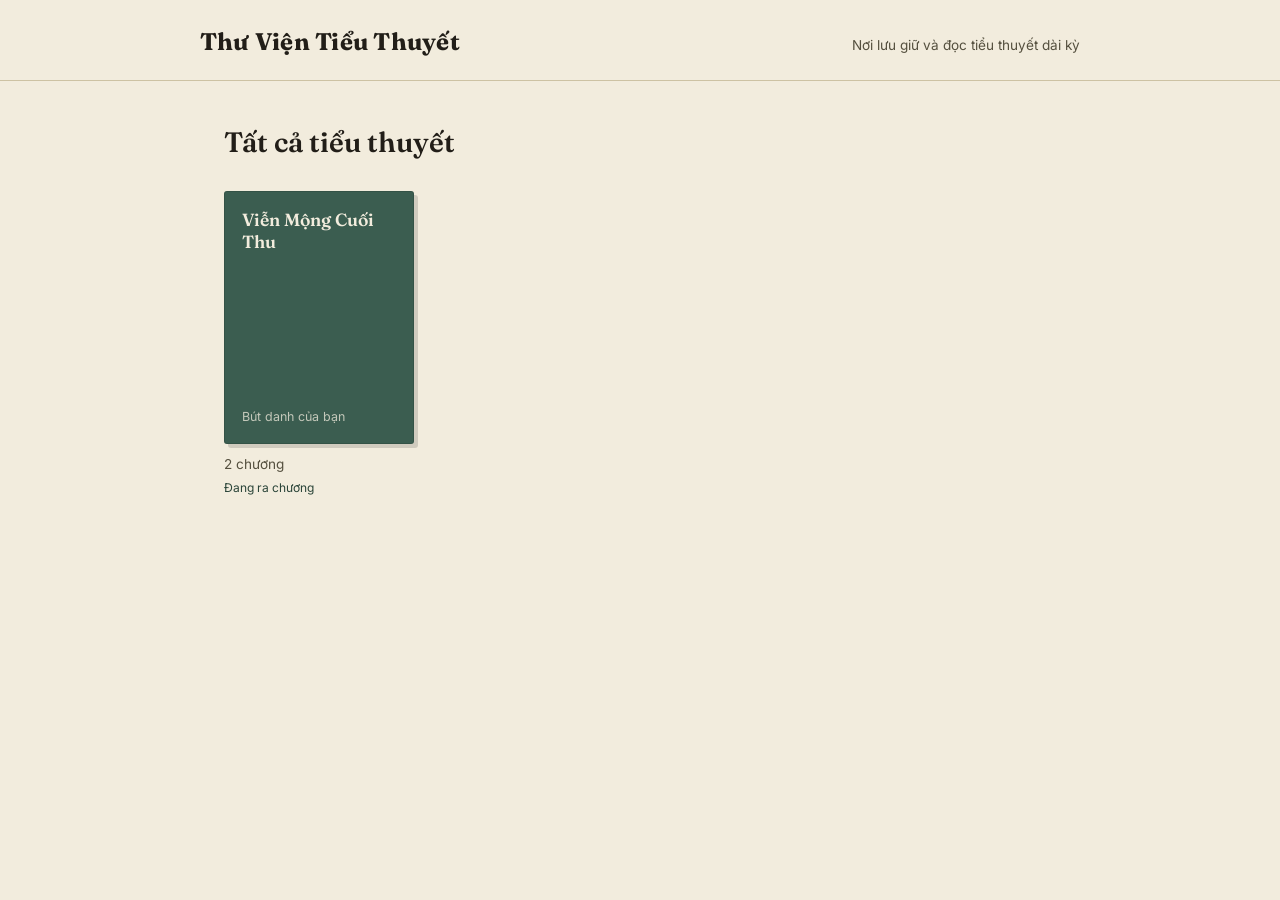
<file: index.html>
<!DOCTYPE html>
<html lang="vi">
<head>
<meta charset="UTF-8">
<meta name="viewport" content="width=device-width, initial-scale=1">
<title>Thư Viện Tiểu Thuyết</title>
<link rel="stylesheet" href="css/style.css">
</head>
<body>
  <header class="site-header">
    <div class="site-header__inner">
      <a class="site-title" href="index.html">Thư Viện Tiểu Thuyết</a>
      <span class="site-tagline">Nơi lưu giữ và đọc tiểu thuyết dài kỳ</span>
    </div>
  </header>

  <main>
    <h1 class="shelf-heading">Tất cả tiểu thuyết</h1>
    <div id="shelf" class="shelf">
      <div class="loading">Đang tải…</div>
    </div>
  </main>

  <script src="js/app.js"></script>
  <script>renderHome();</script>
</body>
</html>
</file>
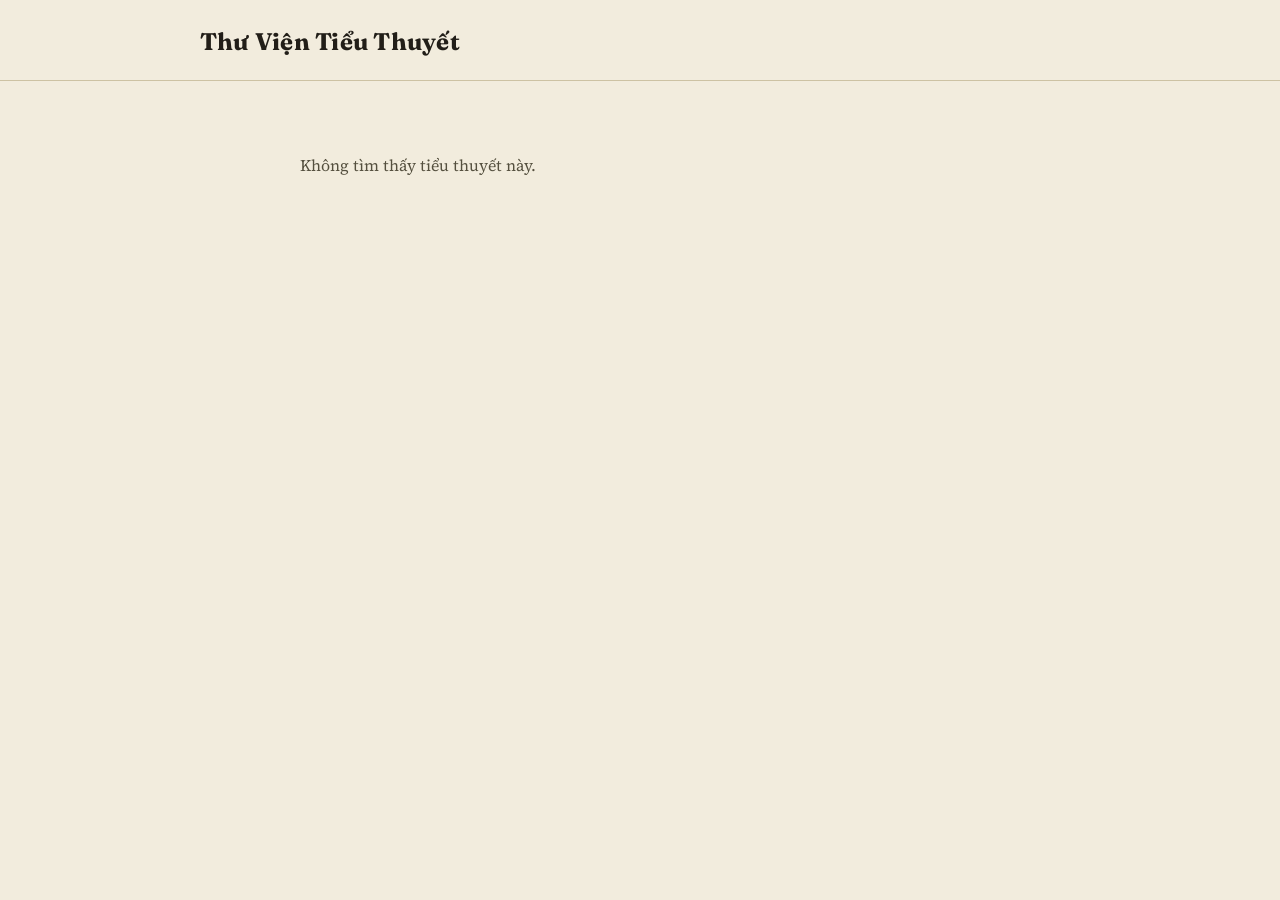
<file: chapter.html>
<!DOCTYPE html>
<html lang="vi">
<head>
<meta charset="UTF-8">
<meta name="viewport" content="width=device-width, initial-scale=1">
<title>Đang đọc</title>
<link rel="stylesheet" href="css/style.css">
</head>
<body>
  <header class="site-header">
    <div class="site-header__inner">
      <a class="site-title" href="index.html">Thư Viện Tiểu Thuyết</a>
    </div>
  </header>

  <main>
    <div class="reader" id="chapter-root">
      <div class="loading">Đang tải…</div>
    </div>
  </main>

  <script src="js/app.js"></script>
  <script>renderChapter();</script>
</body>
</html>
</file>
<file: css/style.css>
@import url('https://fonts.googleapis.com/css2?family=Fraunces:opsz,wght@9..144,400;9..144,600;9..144,700&family=Source+Serif+4:opsz,wght@8..60,400;8..60,600&family=Inter:wght@400;500;600&display=swap');

:root {
  --paper: #f2ecdd;
  --paper-raised: #e9e1cc;
  --ink: #221e18;
  --ink-soft: #55503f;
  --rule: #cdc2a3;
  --moss: #3b5d50;
  --moss-dark: #2a4438;
  --ribbon: #a23e33;
  --gold: #b08d57;

  --font-display: 'Fraunces', Georgia, serif;
  --font-read: 'Source Serif 4', Georgia, serif;
  --font-ui: 'Inter', system-ui, sans-serif;
}

@media (prefers-color-scheme: dark) {
  :root {
    --paper: #171410;
    --paper-raised: #201c16;
    --ink: #e9e2cf;
    --ink-soft: #a89f88;
    --rule: #3a352a;
    --moss: #6a9484;
    --moss-dark: #7ea895;
    --ribbon: #c76657;
    --gold: #c9a869;
  }
}

* { box-sizing: border-box; }

html { scroll-behavior: smooth; }

body {
  margin: 0;
  background: var(--paper);
  color: var(--ink);
  font-family: var(--font-ui);
  line-height: 1.5;
}

a { color: inherit; }

.site-header {
  border-bottom: 1px solid var(--rule);
  padding: 1.5rem 1.5rem 1.25rem;
}

.site-header__inner {
  max-width: 880px;
  margin: 0 auto;
  display: flex;
  align-items: baseline;
  justify-content: space-between;
  gap: 1rem;
  flex-wrap: wrap;
}

.site-title {
  font-family: var(--font-display);
  font-weight: 700;
  font-size: 1.5rem;
  text-decoration: none;
  letter-spacing: 0.01em;
}

.site-tagline {
  font-size: 0.85rem;
  color: var(--ink-soft);
}

main {
  max-width: 880px;
  margin: 0 auto;
  padding: 2.5rem 1.5rem 4rem;
}

/* ---- Trang chủ: kệ sách ---- */

.shelf-heading {
  font-family: var(--font-display);
  font-weight: 600;
  font-size: 1.75rem;
  margin: 0 0 1.75rem;
}

.shelf {
  display: grid;
  grid-template-columns: repeat(auto-fill, minmax(190px, 1fr));
  gap: 1.75rem 1.5rem;
}

.book {
  text-decoration: none;
  color: var(--ink);
  display: block;
}

.book__spine {
  aspect-ratio: 3 / 4;
  border-radius: 3px;
  padding: 1.1rem;
  display: flex;
  flex-direction: column;
  justify-content: space-between;
  box-shadow: inset 0 0 0 1px rgba(0,0,0,0.12), 4px 4px 0 rgba(0,0,0,0.14);
  transition: transform 0.15s ease;
}

.book:hover .book__spine { transform: translateY(-3px); }

.book__title {
  font-family: var(--font-display);
  font-weight: 600;
  font-size: 1.1rem;
  line-height: 1.25;
  color: #f2ecdd;
}

.book__author {
  font-size: 0.78rem;
  color: rgba(242,236,221,0.75);
}

.book__meta {
  margin-top: 0.6rem;
  font-size: 0.85rem;
  color: var(--ink-soft);
}

.book__status {
  display: inline-block;
  margin-top: 0.3rem;
  font-size: 0.75rem;
  color: var(--moss-dark);
}

.empty-state {
  border: 1px dashed var(--rule);
  border-radius: 4px;
  padding: 2rem;
  color: var(--ink-soft);
  font-size: 0.95rem;
}

/* ---- Trang mục lục tiểu thuyết ---- */

.back-link {
  display: inline-block;
  font-size: 0.85rem;
  color: var(--ink-soft);
  text-decoration: none;
  margin-bottom: 1.5rem;
}
.back-link:hover { color: var(--ribbon); }

.novel-header {
  border-bottom: 1px solid var(--rule);
  padding-bottom: 1.75rem;
  margin-bottom: 2rem;
}

.novel-title {
  font-family: var(--font-display);
  font-weight: 700;
  font-size: 2.1rem;
  margin: 0 0 0.35rem;
}

.novel-author {
  font-size: 0.95rem;
  color: var(--ink-soft);
  margin-bottom: 0.9rem;
}

.novel-desc {
  font-family: var(--font-read);
  font-size: 1.02rem;
  color: var(--ink);
  max-width: 62ch;
}

.toc-heading {
  font-family: var(--font-display);
  font-size: 1.15rem;
  font-weight: 600;
  margin-bottom: 1rem;
}

.toc-list {
  list-style: none;
  margin: 0;
  padding: 0;
  border-top: 1px solid var(--rule);
}

.toc-list li { border-bottom: 1px solid var(--rule); }

.toc-list a {
  display: flex;
  align-items: baseline;
  gap: 0.75rem;
  padding: 0.85rem 0.1rem;
  text-decoration: none;
  font-size: 0.98rem;
}

.toc-list a:hover .toc-list__title { color: var(--ribbon); }

.toc-list__num {
  font-family: var(--font-display);
  color: var(--gold);
  font-size: 0.9rem;
  flex-shrink: 0;
  width: 1.6rem;
}

.toc-list__title { flex: 1; }

/* ---- Trang đọc chương ---- */

.reader {
  max-width: 680px;
  margin: 0 auto;
}

.reader-nav {
  display: flex;
  justify-content: space-between;
  gap: 1rem;
  font-size: 0.85rem;
  margin-bottom: 1rem;
}

.reader-nav a { text-decoration: none; color: var(--ink-soft); }
.reader-nav a:hover { color: var(--ribbon); }

.chapter-eyebrow {
  font-size: 0.82rem;
  color: var(--moss-dark);
  margin-bottom: 0.3rem;
}

.chapter-title {
  font-family: var(--font-display);
  font-weight: 700;
  font-size: 1.7rem;
  margin: 0 0 2rem;
  border-bottom: 1px solid var(--rule);
  padding-bottom: 1.25rem;
}

.chapter-body {
  font-family: var(--font-read);
  font-size: 1.15rem;
  line-height: 1.85;
  color: var(--ink);
}

.chapter-body p { margin: 0 0 1.3rem; text-indent: 1.5em; }

.reader-footer-nav {
  display: flex;
  justify-content: space-between;
  gap: 1rem;
  margin-top: 3rem;
  padding-top: 1.5rem;
  border-top: 1px solid var(--rule);
}

.reader-footer-nav a {
  text-decoration: none;
  font-size: 0.9rem;
  padding: 0.6rem 1rem;
  border: 1px solid var(--rule);
  border-radius: 3px;
  color: var(--ink);
}
.reader-footer-nav a:hover { border-color: var(--ribbon); color: var(--ribbon); }
.reader-footer-nav a.is-disabled { opacity: 0.35; pointer-events: none; }

.loading, .error-state {
  font-family: var(--font-read);
  color: var(--ink-soft);
  padding: 2rem 0;
}

@media (max-width: 480px) {
  .chapter-title { font-size: 1.4rem; }
  .chapter-body { font-size: 1.05rem; }
}
</file>
